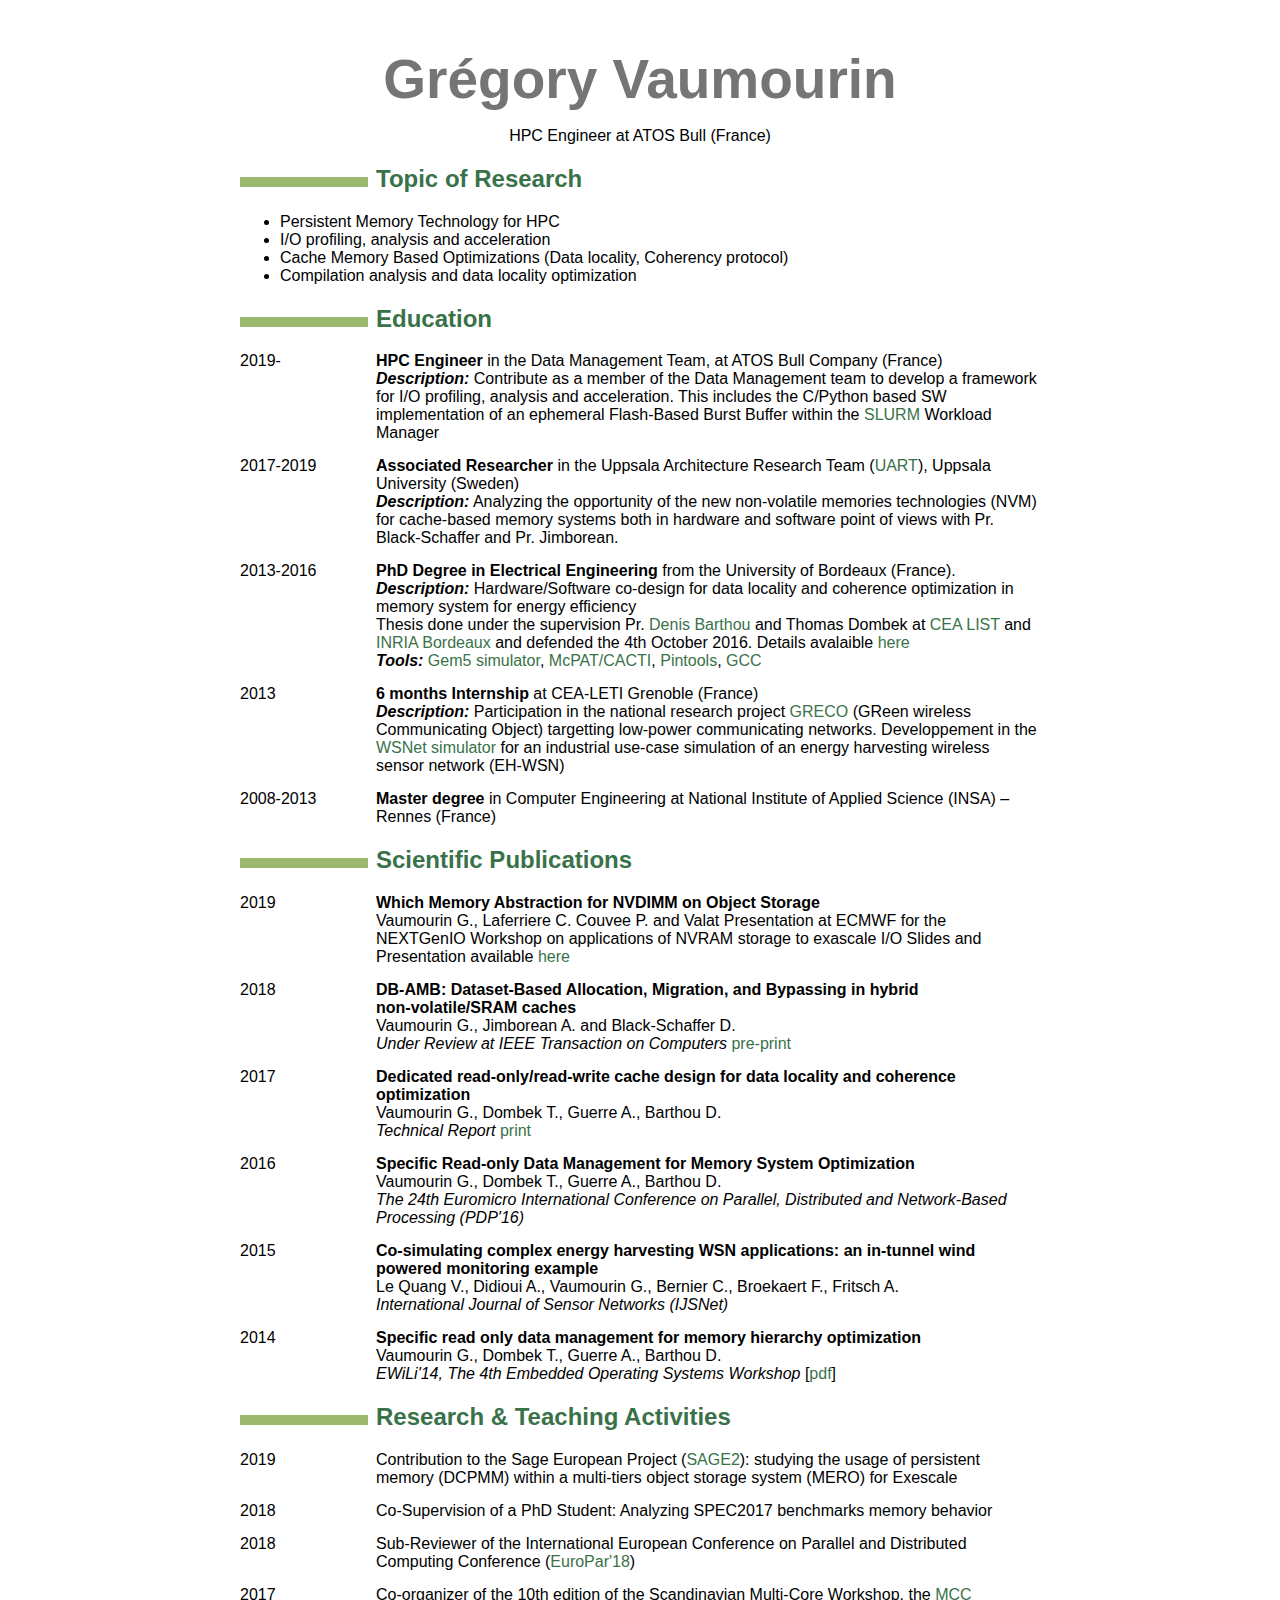
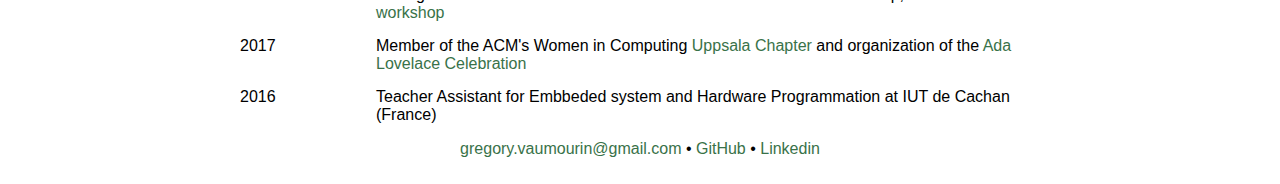
<file: index.html>
<!DOCTYPE html PUBLIC "-//W3C//DTD XHTML 1.0 Transitional//EN" "http://www.w3.org/TR/xhtml1/DTD/xhtml1-transitional.dtd">
<html xmlns="http://www.w3.org/1999/xhtml">
<head>
  <meta http-equiv="Content-Type" content="text/html; charset=utf-8" />
  <meta http-equiv="Content-Style-Type" content="text/css" />
  <meta name="generator" content="pandoc" />
  <title></title>
  <style type="text/css">code{white-space: pre;}</style>
  <style type="text/css">
  /*
   * Copyright 2013 Christophe-Marie Duquesne <chmd@chmd.fr>
   *
   * CSS for making a resume with pandoc. Inspired by moderncv.
   *
   * This CSS document is delivered to you under the CC BY-SA 3.0 License.
   * https://creativecommons.org/licenses/by-sa/3.0/deed.en_US
   */
  
  /* Whole document */
  body {
      font-family: "Helvetica Neue", Helvetica, Arial, sans-serif;
      width: 800px;
      margin: auto;
      background: #FFFFFF;
      padding: 10px 10px 10px 10px;
  }
  
  /* Title of the resume */
  h1 {
      font-size: 55px;
      color: #757575;
      text-align:center;
      margin-bottom:15px;
  }
  h1:hover {
      background-color: #757575;
      color: #FFFFFF;
      text-shadow: 1px 1px 1px #333;
  }
  
  /* Titles of categories */
  h2 {
      /* This is called "sectioncolor" in the ConTeXt stylesheet. */
      color: #397249;
  }
  /* There is a bar just before each category */
  h2:before {
      content: "";
      display: inline-block;
      margin-right:1%;
      width: 16%;
      height: 10px;
      /* This is called "rulecolor" in the ConTeXt stylesheet. */
      background-color: #9CB770;
  }
  h2:hover {
      background-color: #397249;
      color: #FFFFFF;
      text-shadow: 1px 1px 1px #333;
  }
  
  /* Definitions */
  dt {
      float: left;
      clear: left;
      width: 17%;
      /*font-weight: bold;*/
  }
  dd {
      margin-left: 17%;
      margin-top: 15px;
      margin-bottom: 15px;
  }
  p {
      margin-top:0;
      margin-bottom:7px;
  }
  
  /* Blockquotes */
  blockquote {
      text-align: center
  }
  
  /* Links */
  a {
      text-decoration: none;
      color: #397249;
  }
  a:hover, a:active {
      background-color: #397249;
      color: #FFFFFF;
      text-decoration: none;
      text-shadow: 1px 1px 1px #333;
  }
  
  /* Horizontal separators */
  hr {
      color: #A6A6A6;
  }
  
  table {
      width: 100%;
  }
  </style>
</head>
<body>
<h1 id="grégory-vaumourin">Grégory Vaumourin</h1>
<blockquote>
<p>HPC Engineer at ATOS Bull (France)</p>
</blockquote>
<h2 id="topic-of-research">Topic of Research</h2>
<ul>
<li>Persistent Memory Technology for HPC</li>
<li>I/O profiling, analysis and acceleration</li>
<li>Cache Memory Based Optimizations (Data locality, Coherency protocol)</li>
<li>Compilation analysis and data locality optimization</li>
</ul>
<h2 id="education">Education</h2>
<dl>
<dt>2019-</dt>
<dd><strong>HPC Engineer</strong> in the Data Management Team, at ATOS Bull Company (France)<br />
<strong><em>Description:</em></strong> Contribute as a member of the Data Management team to develop a framework for I/O profiling, analysis and acceleration. This includes the C/Python based SW implementation of an ephemeral Flash-Based Burst Buffer within the <a href="https://slurm.schedmd.com/">SLURM</a> Workload Manager
</dd>
<dt>2017-2019</dt>
<dd><strong>Associated Researcher</strong> in the Uppsala Architecture Research Team (<a href="https://www.it.uu.se/research/group/uart">UART</a>), Uppsala University (Sweden)<br />
<strong><em>Description:</em></strong> Analyzing the opportunity of the new non-volatile memories technologies (NVM) for cache-based memory systems both in hardware and software point of views with Pr. Black-Schaffer and Pr. Jimborean.
</dd>
<dt>2013-2016</dt>
<dd><strong>PhD Degree in Electrical Engineering</strong> from the University of Bordeaux (France).<br />
<strong><em>Description:</em></strong> Hardware/Software co-design for data locality and coherence optimization in memory system for energy efficiency<br />
Thesis done under the supervision Pr. <a href="http://www.labri.fr/perso/barthou/">Denis Barthou</a> and Thomas Dombek at <a href="http://www-list.cea.fr/en/">CEA LIST</a> and <a href="https://www.inria.fr/equipes/storm">INRIA Bordeaux</a> and defended the 4th October 2016. Details avalaible <a href="https://www.theses.fr/2016BORD0173">here</a><br />
<strong><em>Tools:</em></strong> <a href="http://www.gem5.org/Main_Page">Gem5 simulator</a>, <a href="http://www.hpl.hp.com/research/mcpat/">McPAT/CACTI</a>, <a href="https://software.intel.com/en-us/articles/pin-a-dynamic-binary-instrumentation-tool">Pintools</a>, <a href="https://gcc.gnu.org/">GCC</a>
</dd>
<dt>2013</dt>
<dd><strong>6 months Internship</strong> at CEA-LETI Grenoble (France)<br />
<strong><em>Description:</em></strong> Participation in the national research project <a href="http://greco.irisa.fr/">GRECO</a> (GReen wireless Communicating Object) targetting low-power communicating networks. Developpement in the <a href="http://wsnet.gforge.inria.fr/">WSNet simulator</a> for an industrial use-case simulation of an energy harvesting wireless sensor network (EH-WSN)
</dd>
<dt>2008-2013</dt>
<dd><strong>Master degree</strong> in Computer Engineering at National Institute of Applied Science (INSA) – Rennes (France)
</dd>
</dl>
<h2 id="scientific-publications">Scientific Publications</h2>
<dl>
<dt>2019</dt>
<dd><strong>Which Memory Abstraction for NVDIMM on Object Storage</strong><br />
Vaumourin G., Laferriere C. Couvee P. and Valat Presentation at ECMWF for the NEXTGenIO Workshop on applications of NVRAM storage to exascale I/O Slides and Presentation available <a href="https://www.ecmwf.int/en/learning/workshops/nextgenio-workshop-applications-nvram-storage-exascale-i-o">here</a>
</dd>
<dt>2018</dt>
<dd><strong>DB-AMB: Dataset-Based Allocation, Migration, and Bypassing in hybrid</strong><br />
<strong>non-volatile/SRAM caches</strong><br />
Vaumourin G., Jimborean A. and Black-Schaffer D.<br />
<em>Under Review at IEEE Transaction on Computers</em> <a href="https://github.com/gvaumour/gvaumour.github.io/blob/master/tc.pdf">pre-print</a>
</dd>
<dt>2017</dt>
<dd><strong>Dedicated read-only/read-write cache design for data locality and coherence optimization</strong><br />
Vaumourin G., Dombek T., Guerre A., Barthou D.<br />
<em>Technical Report</em> <a href="https://github.com/gvaumour/gvaumour.github.io/blob/master/report.pdf">print</a>
</dd>
<dt>2016</dt>
<dd><strong>Specific Read-only Data Management for Memory System Optimization</strong><br />
Vaumourin G., Dombek T., Guerre A., Barthou D.<br />
<em>The 24th Euromicro International Conference on Parallel, Distributed and Network-Based Processing (PDP'16)</em>
</dd>
<dt>2015</dt>
<dd><strong>Co-simulating complex energy harvesting WSN applications: an in-tunnel wind powered monitoring example</strong><br />
Le Quang V., Didioui A., Vaumourin G., Bernier C., Broekaert F., Fritsch A.<br />
<em>International Journal of Sensor Networks (IJSNet)</em>
</dd>
<dt>2014</dt>
<dd><strong>Specific read only data management for memory hierarchy optimization</strong><br />
Vaumourin G., Dombek T., Guerre A., Barthou D.<br />
<em>EWiLi'14, The 4th Embedded Operating Systems Workshop</em> [<a href="https://hal.archives-ouvertes.fr/hal-01090218/document">pdf</a>]
</dd>
</dl>
<h2 id="research-teaching-activities">Research &amp; Teaching Activities</h2>
<dl>
<dt>2019</dt>
<dd>Contribution to the Sage European Project (<a href="https://cordis.europa.eu/project/rcn/216312/factsheet/fr">SAGE2</a>): studying the usage of persistent memory (DCPMM) within a multi-tiers object storage system (MERO) for Exescale
</dd>
<dt>2018</dt>
<dd>Co-Supervision of a PhD Student: Analyzing SPEC2017 benchmarks memory behavior
</dd>
<dt>2018</dt>
<dd>Sub-Reviewer of the International European Conference on Parallel and Distributed Computing Conference (<a href="https://europar2018.org/">EuroPar'18</a>)
</dd>
<dt>2017</dt>
<dd>Co-organizer of the 10th edition of the Scandinavian Multi-Core Workshop, the <a href="http://www.it.uu.se/research/upmarc/events/MCC2017">MCC workshop</a>
</dd>
<dt>2017</dt>
<dd>Member of the ACM's Women in Computing <a href="https://uu.acm.org/">Uppsala Chapter</a> and organization of the <a href="http://adalovelace-celebration.acm.org/">Ada Lovelace Celebration</a>
</dd>
<dt>2016</dt>
<dd>Teacher Assistant for Embbeded system and Hardware Programmation at IUT de Cachan (France)
</dd>
</dl>
<blockquote>
<a href="mailto:gregory.vaumourin@gmail.com">gregory.vaumourin@gmail.com</a> • <a href="https://github.com/gvaumour/">GitHub</a> • <a href="https://fr.linkedin.com/in/grégory-vaumourin-597a7397">Linkedin</a><br />

</blockquote>
</body>
</html>
</file>
